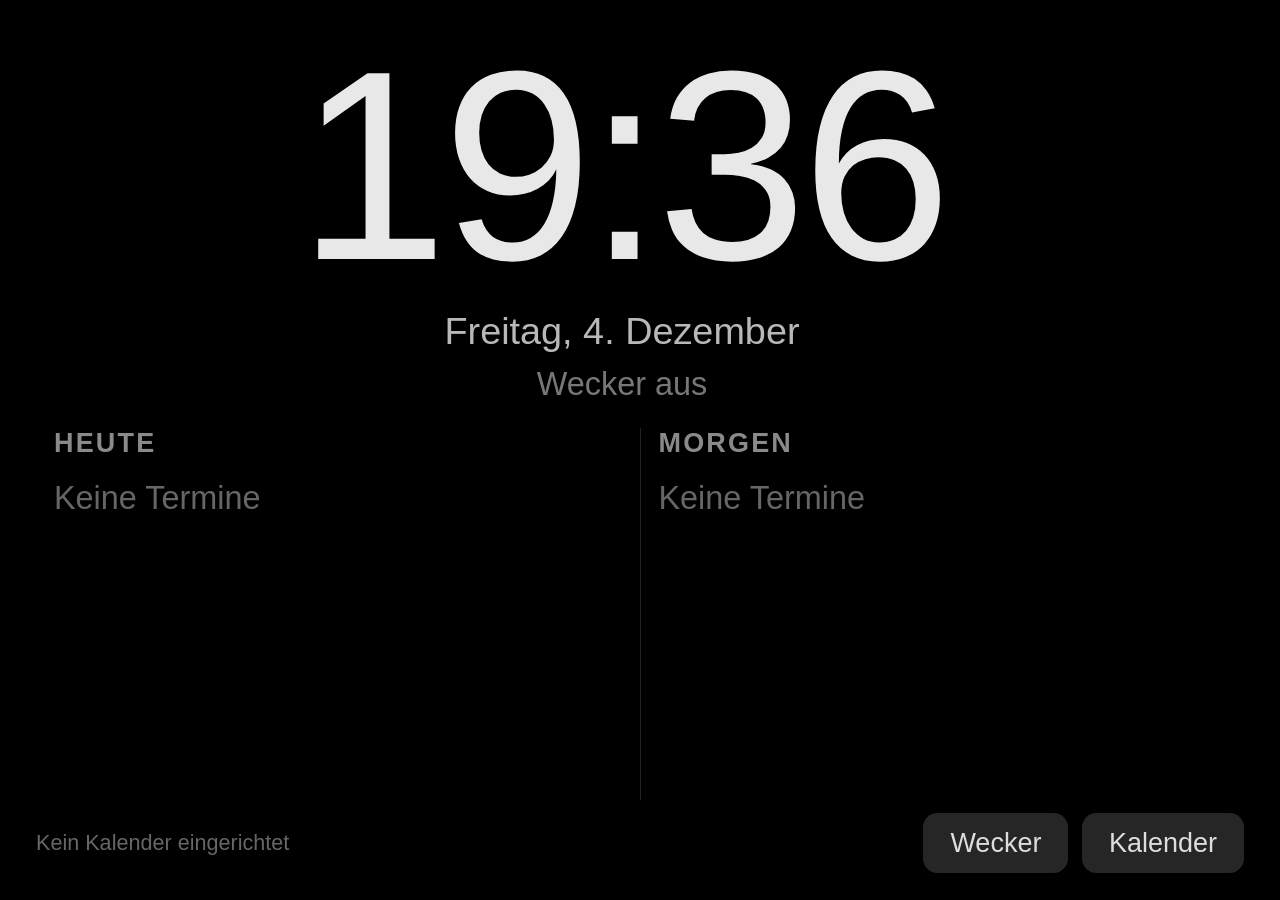
<file: index.html>
<!DOCTYPE html>
<html lang="de">
<head>
<meta charset="utf-8">
<meta name="viewport" content="width=device-width, initial-scale=1, user-scalable=no">
<meta name="apple-mobile-web-app-capable" content="yes">
<meta name="apple-mobile-web-app-status-bar-style" content="black">
<meta name="apple-mobile-web-app-title" content="Wecker">
<meta name="format-detection" content="telephone=no">
<title>Nachttisch-Wecker</title>
<link rel="stylesheet" href="style.css">
</head>
<body>

<div id="stage">
  <div id="clockbox">
    <div id="clock">--:--</div>
    <div id="date">&nbsp;</div>
    <div id="alarmline">&nbsp;</div>
  </div>

  <div id="events">
    <div class="daycol" id="col-today"><h2>Heute</h2><ul id="list-today"></ul></div>
    <div class="daycol" id="col-tomorrow"><h2>Morgen</h2><ul id="list-tomorrow"></ul></div>
  </div>

  <div id="foot">
    <span id="fetchinfo"></span>
    <button id="btn-alarm" type="button">Wecker</button>
    <button id="btn-cal" type="button">Kalender</button>
  </div>
</div>

<!-- Wecker einstellen -->
<div id="panel-alarm" class="panel" hidden>
  <div class="card">
    <h1>Wecker</h1>
    <label class="row">Weckzeit <input id="in-time" type="time" value="06:30"></label>
    <div class="row">
      <span>Tage</span>
      <span id="days"></span>
    </div>
    <p class="hint">Schlummern: 9 Minuten. Ohne ausgewählten Tag klingelt nichts.</p>
    <div class="row">
      <button id="btn-onoff" type="button" class="big">Wecker einschalten</button>
    </div>
    <div class="row">
      <button id="btn-test" type="button">Ton testen (5 s)</button>
      <button id="btn-close-alarm" type="button">Fertig</button>
    </div>
    <p id="alarmcheck" class="hint"></p>
  </div>
</div>

<!-- Kalender einstellen -->
<div id="panel-cal" class="panel" hidden>
  <div class="card">
    <h1>Kalender</h1>
    <p class="hint">Je Zeile eine Kalender-Adresse (iCal-Link, https:// oder webcal://). Sie bleibt nur auf diesem iPad gespeichert.</p>
    <textarea id="in-cals" rows="5" autocapitalize="off" autocorrect="off" spellcheck="false"></textarea>
    <div class="row">
      <button id="btn-save-cal" type="button" class="big">Speichern und abrufen</button>
      <button id="btn-close-cal" type="button">Schließen</button>
    </div>
    <ul id="calstatus"></ul>
  </div>
</div>

<!-- Es klingelt -->
<div id="ring" hidden>
  <div id="ringtime">--:--</div>
  <div id="ringtext">Aufstehen!</div>
  <div class="row">
    <button id="btn-snooze" type="button" class="huge">Schlummern</button>
    <button id="btn-stop" type="button" class="huge">Aus</button>
  </div>
</div>

<script src="ical.js"></script>
<script src="sound.js"></script>
<script src="app.js"></script>
</body>
</html>
</file>
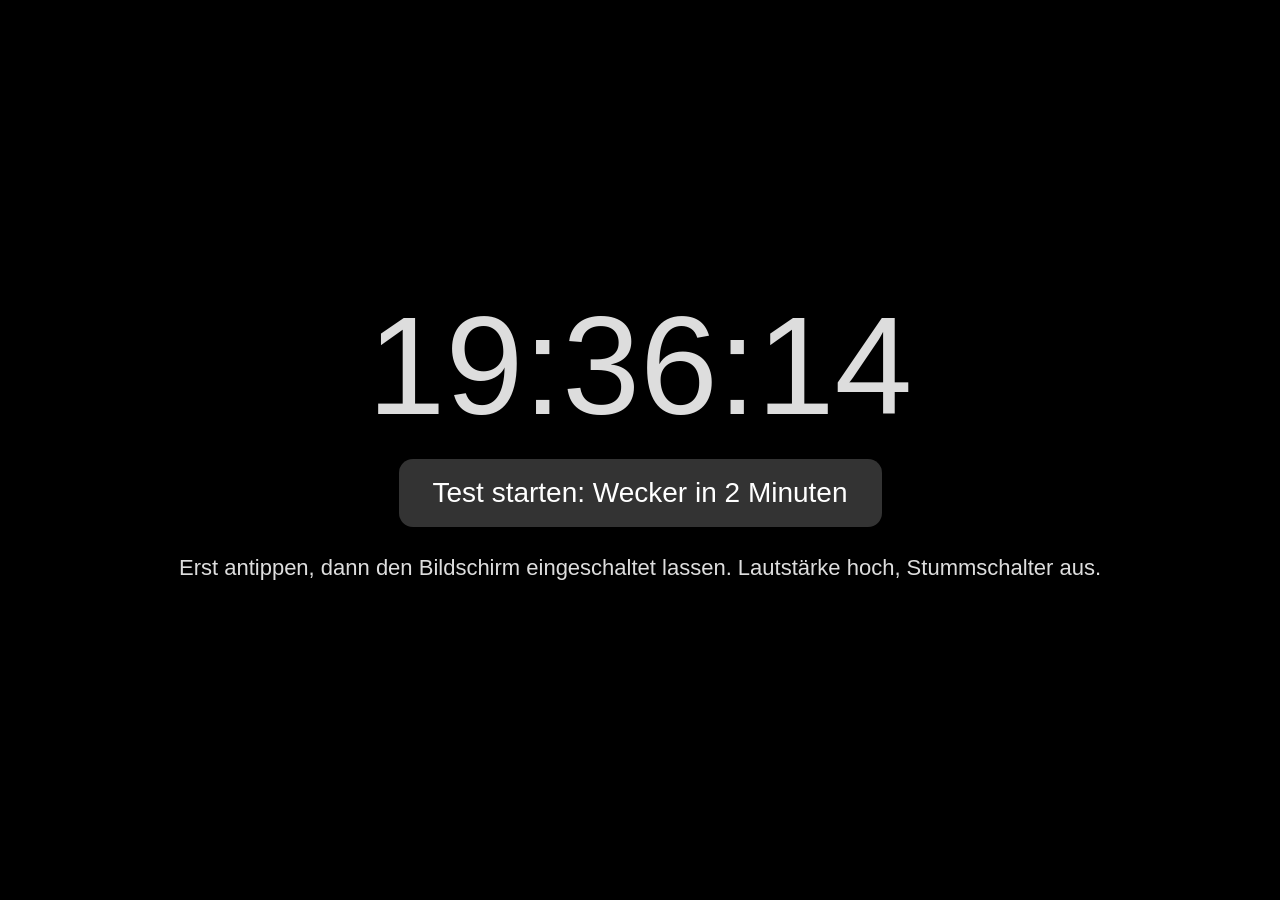
<file: test/index.html>
<!DOCTYPE html>
<html lang="de">
<head>
<meta charset="utf-8">
<meta name="viewport" content="width=device-width, initial-scale=1, user-scalable=no">
<meta name="apple-mobile-web-app-capable" content="yes">
<meta name="apple-mobile-web-app-status-bar-style" content="black">
<title>Wecker-Test</title>
<style>
html,body{margin:0;height:100%;background:#000;color:#ddd;font-family:-apple-system,Helvetica,Arial,sans-serif}
body{display:-webkit-flex;display:flex;-webkit-flex-direction:column;flex-direction:column;-webkit-align-items:center;align-items:center;-webkit-justify-content:center;justify-content:center;text-align:center}
#clock{font-size:140px;font-weight:200}
button{font-size:28px;padding:18px 34px;margin:12px;border:0;border-radius:14px;background:#333;color:#fff}
#status{font-size:22px;margin-top:16px;min-height:60px;padding:0 30px}
body.ring{background:#fff;color:#000}
</style>
</head>
<body>
<div id="clock">--:--:--</div>
<button id="arm">Test starten: Wecker in 2 Minuten</button>
<button id="stop" style="display:none">Stopp</button>
<div id="status">Erst antippen, dann den Bildschirm eingeschaltet lassen. Lautstärke hoch, Stummschalter aus.</div>
<script src="../sound.js"></script>
<script>
(function () {
  var clockEl = document.getElementById('clock');
  var statusEl = document.getElementById('status');
  var armBtn = document.getElementById('arm');
  var stopBtn = document.getElementById('stop');
  var audio = null, silentSrc = null, alarmSrc = null, target = 0, ringing = false, flash = 0;

  function pad(n) { return (n < 10 ? '0' : '') + n; }

  function arm() {
    if (!audio) {
      audio = new Audio();
      audio.loop = true;
      silentSrc = Sound.silence();
      alarmSrc = Sound.alarm();
    }
    // Im Tippen: stille Schleife starten, damit iOS diesem Element Ton erlaubt
    audio.src = silentSrc;
    audio.play();
    target = Date.now() + 120000;
    ringing = false;
    armBtn.style.display = 'none';
    stopBtn.style.display = '';
  }

  function ring() {
    ringing = true;
    audio.src = alarmSrc;
    audio.play();
  }

  function stop() {
    ringing = false;
    target = 0;
    if (audio) { audio.pause(); }
    document.body.className = '';
    armBtn.style.display = '';
    stopBtn.style.display = 'none';
    statusEl.textContent = 'Gestoppt.';
  }

  armBtn.onclick = arm;
  stopBtn.onclick = stop;

  setInterval(function () {
    var d = new Date();
    clockEl.textContent = pad(d.getHours()) + ':' + pad(d.getMinutes()) + ':' + pad(d.getSeconds());
    if (target && !ringing) {
      var left = Math.round((target - d.getTime()) / 1000);
      if (left > 0) {
        statusEl.textContent = 'Scharf. Klingelt in ' + left + ' s. Stille Schleife läuft: ' + (audio && !audio.paused ? 'ja' : 'NEIN');
      } else {
        ring();
      }
    }
    if (ringing) {
      flash++;
      document.body.className = (flash % 2) ? 'ring' : '';
      statusEl.textContent = 'KLINGELT. Hast du etwas gehört? Dann Stopp.';
      if (audio.paused) { audio.play(); }
    }
  }, 500);
})();
</script>
</body>
</html>
</file>
<file: style.css>
/* Bewusst einfach gehalten: Safari auf iOS 10, keine Variablen, kein Grid. */
html, body { margin: 0; height: 100%; background: #000; color: #e8e8e8;
  font-family: -apple-system, "Helvetica Neue", Helvetica, Arial, sans-serif;
  -webkit-user-select: none; user-select: none; -webkit-tap-highlight-color: rgba(0,0,0,0); overflow: hidden; }
[hidden] { display: none !important; }

#stage { position: absolute; top: 0; right: 0; bottom: 0; left: 0; padding: 3vmin 4vmin;
  display: -webkit-flex; display: flex; -webkit-flex-direction: column; flex-direction: column; }

#clockbox { -webkit-flex: 0 0 auto; flex: 0 0 auto; text-align: center; -webkit-transition: -webkit-transform 2s; transition: transform 2s; }
#clock { font-size: 30vmin; font-weight: 200; line-height: 1; letter-spacing: -0.02em; }
#date { font-size: 4.2vmin; margin-top: 1vmin; color: #b8b8b8; }
#alarmline { font-size: 3.6vmin; margin-top: 1.4vmin; color: #9ab; min-height: 4.4vmin; }
#alarmline.warn { color: #ffb347; font-weight: 600; }
#alarmline.off { color: #777; }

#events { -webkit-flex: 1 1 auto; flex: 1 1 auto; display: -webkit-flex; display: flex; margin-top: 3vmin; min-height: 0; overflow: hidden; }
.daycol { -webkit-flex: 1 1 0; flex: 1 1 0; padding: 0 2vmin; min-width: 0; }
.daycol + .daycol { border-left: 1px solid #222; }
.daycol h2 { margin: 0 0 1.2vmin; font-size: 3vmin; font-weight: 600; color: #8a8a8a; text-transform: uppercase; letter-spacing: 0.08em; }
.daycol ul { list-style: none; margin: 0; padding: 0; }
.daycol li { font-size: 3.6vmin; line-height: 1.25; padding: 0.9vmin 0; overflow: hidden; text-overflow: ellipsis; white-space: nowrap; }
.daycol li b { display: inline-block; min-width: 9vmin; font-weight: 600; color: #fff; }
.daycol li.allday b { color: #8fb8ff; }
.daycol li.first { color: #ffd479; }
.daycol li.first b { color: #ffd479; }
.daycol li.none, .daycol li.more { color: #666; }

#foot { -webkit-flex: 0 0 auto; flex: 0 0 auto; display: -webkit-flex; display: flex; -webkit-align-items: center; align-items: center; padding-top: 1.5vmin; }
#fetchinfo { -webkit-flex: 1 1 auto; flex: 1 1 auto; font-size: 2.4vmin; color: #666; }
#fetchinfo.stale { color: #ffb347; }

button { font-family: inherit; font-size: 3vmin; color: #ddd; background: #262626; border: 0; border-radius: 1.6vmin;
  padding: 1.6vmin 3vmin; margin-left: 1.5vmin; }
button.big { font-size: 3.4vmin; background: #1f4d8f; color: #fff; }
button.huge { font-size: 6vmin; padding: 3.5vmin 6vmin; margin: 2vmin; }
button:active { opacity: 0.7; }

/* Einstellungen */
.panel { position: absolute; top: 0; right: 0; bottom: 0; left: 0; background: rgba(0,0,0,0.92); z-index: 10;
  overflow: auto; -webkit-overflow-scrolling: touch; }
.card { max-width: 90vmin; margin: 4vmin auto; padding: 3vmin; background: #151515; border-radius: 2vmin; font-size: 3.2vmin; }
.card h1 { margin: 0 0 2vmin; font-size: 4.4vmin; font-weight: 600; }
.row { display: -webkit-flex; display: flex; -webkit-align-items: center; align-items: center; -webkit-justify-content: space-between; justify-content: space-between; margin: 2vmin 0; }
.row button:first-child { margin-left: 0; }
.hint { color: #888; font-size: 2.6vmin; line-height: 1.35; margin: 1vmin 0; }
input[type=time] { font-size: 5vmin; background: #262626; color: #fff; border: 0; border-radius: 1.2vmin; padding: 1vmin 1.6vmin; }
textarea { width: 100%; box-sizing: border-box; font-size: 2.4vmin; background: #262626; color: #fff; border: 0; border-radius: 1.2vmin; padding: 1.4vmin; }
#days button { margin-left: 0.8vmin; padding: 1.4vmin 1.8vmin; font-size: 2.8vmin; }
#days button.on { background: #1f4d8f; color: #fff; }
#calstatus { list-style: none; padding: 0; margin: 1vmin 0 0; font-size: 2.4vmin; color: #999; word-wrap: break-word; }
#calstatus li.bad { color: #ffb347; }

/* Es klingelt */
#ring { position: absolute; top: 0; right: 0; bottom: 0; left: 0; z-index: 20; background: #000; color: #fff;
  display: -webkit-flex; display: flex; -webkit-flex-direction: column; flex-direction: column; -webkit-align-items: center; align-items: center; -webkit-justify-content: center; justify-content: center; text-align: center; }
#ring.flash { background: #fff; color: #000; }
#ringtime { font-size: 28vmin; font-weight: 200; line-height: 1; }
#ringtext { font-size: 7vmin; margin: 2vmin 0 4vmin; }
#ring button { background: #333; color: #fff; }
#ring.flash button { background: #ccc; color: #000; }

/* Nachtmodus: gedämpftes Rot, nichts blendet */
body.night { color: #6b1a1a; }
body.night #date, body.night #alarmline, body.night .daycol li b, body.night .daycol li.first, body.night .daycol li.first b,
body.night .daycol li.allday b, body.night .daycol h2, body.night #fetchinfo { color: #4d1313; }
body.night #alarmline.warn { color: #c25a00; }
body.night button { background: #1a0a0a; color: #4d1313; }
body.night .daycol + .daycol { border-color: #1a0808; }
/* Antippen der Uhr blendet alles außer Uhr und Weckzeit aus */
body.dark #events, body.dark #foot, body.dark #date { visibility: hidden; }
</file>
